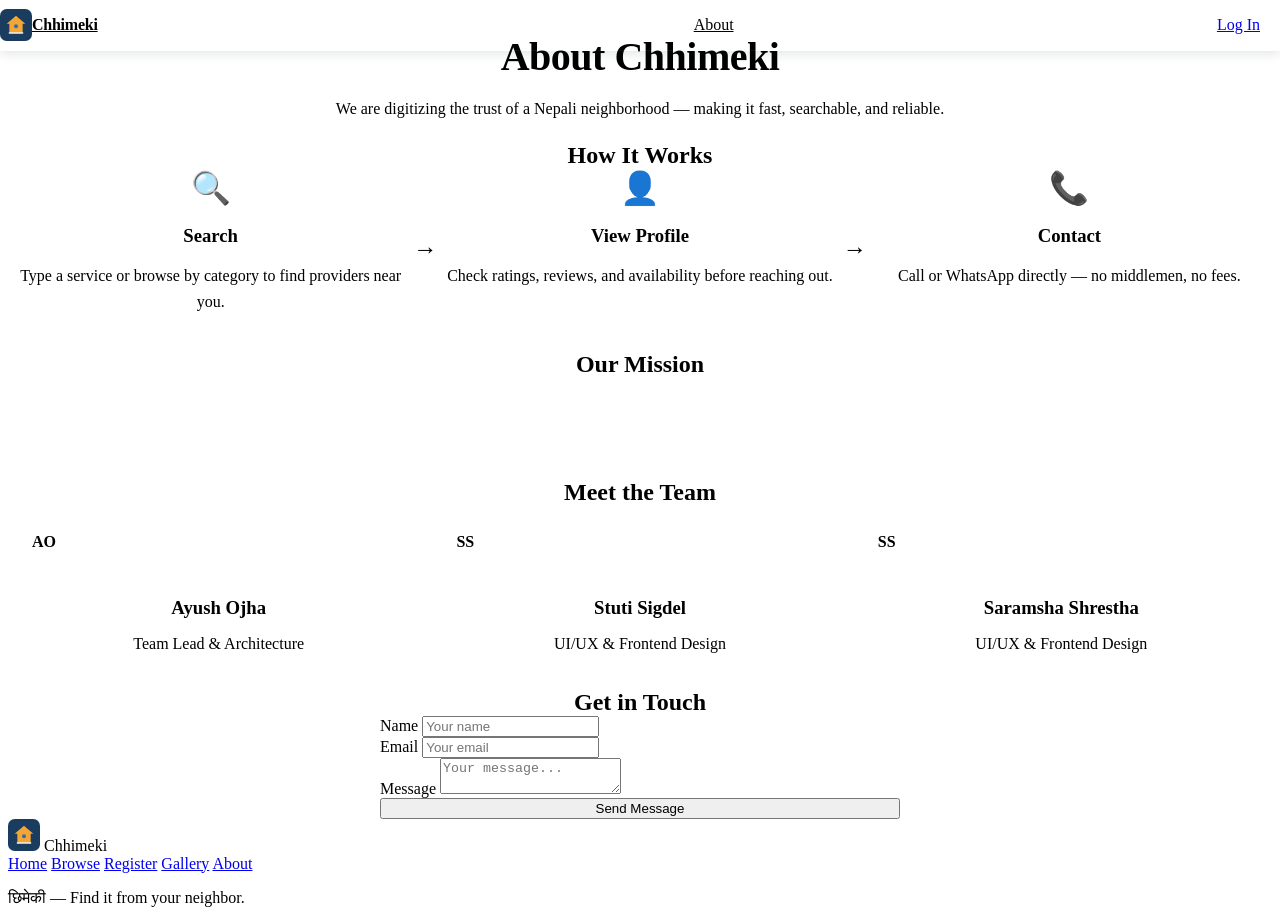
<file: about.html>
<!DOCTYPE html>
<html lang="en">
<head>
  <meta charset="UTF-8">
  <meta name="viewport" content="width=device-width, initial-scale=1.0">
  <title>About — Chhimeki</title>
  <link rel="stylesheet" href="css/style.css">
  <link rel="stylesheet" href="css/nav.css">
  <link rel="stylesheet" href="css/pages/about.css">
</head>
<body>

  <nav id="navbar">
    <a href="index.html" class="nav-logo">
      <img src="assets/logo.svg" alt="" width="32" height="32">
      <span>Chhimeki</span>
    </a>
    <ul class="nav-links">
      <li><a href="index.html">Home</a></li>
      <li><a href="browse.html">Browse</a></li>
      <li><a href="gallery.html">Gallery</a></li>
      <li><a href="about.html" class="active">About</a></li>
    </ul>
    <a href="register.html" class="btn-primary">List Your Service</a>
  </nav>

  <main id="about-page">

    <!-- HERO -->
    <section id="about-hero">
      <h1>About Chhimeki</h1>
      <p>We are digitizing the trust of a Nepali neighborhood — making it fast, searchable, and reliable.</p>
    </section>

    <!-- HOW IT WORKS -->
    <section id="about-hiw">
      <h2>How It Works</h2>
      <div class="hiw-steps">
        <div class="hiw-step">
          <span class="hiw-icon">🔍</span>
          <h3>Search</h3>
          <p>Type a service or browse by category to find providers near you.</p>
        </div>
        <div class="hiw-arrow">→</div>
        <div class="hiw-step">
          <span class="hiw-icon">👤</span>
          <h3>View Profile</h3>
          <p>Check ratings, reviews, and availability before reaching out.</p>
        </div>
        <div class="hiw-arrow">→</div>
        <div class="hiw-step">
          <span class="hiw-icon">📞</span>
          <h3>Contact</h3>
          <p>Call or WhatsApp directly — no middlemen, no fees.</p>
        </div>
      </div>
    </section>

    <!-- MISSION -->
    <section id="about-mission">
      <h2>Our Mission</h2>
      <p>Chhimeki — meaning neighbor in Nepali — exists to bridge the gap between the people who need local services and the skilled providers who offer them. In Nepal, finding a reliable plumber or tutor still happens through personal networks. We are changing that.</p>
    </section>

    <!-- TEAM -->
    <section id="about-team">
      <h2>Meet the Team</h2>
      <div class="team-grid">
        <div class="team-card">
          <div class="team-avatar">AO</div>
          <h3>Ayush Ojha</h3>
          <p>Team Lead & Architecture</p>
        </div>
        <div class="team-card">
          <div class="team-avatar">SS</div>
          <h3>Stuti Sigdel</h3>
          <p>UI/UX & Frontend Design</p>
        </div>
        <div class="team-card">
          <div class="team-avatar">SS</div>
          <h3>Saramsha Shrestha</h3>
          <p>UI/UX & Frontend Design</p>
        </div>
      </div>
    </section>

    <!-- CONTACT FORM -->
    <section id="about-contact">
      <h2>Get in Touch</h2>
      <form id="contactForm">
        <div class="form-group">
          <label for="contactName">Name</label>
          <input type="text" id="contactName" placeholder="Your name">
        </div>
        <div class="form-group">
          <label for="contactEmail">Email</label>
          <input type="email" id="contactEmail" placeholder="Your email">
        </div>
        <div class="form-group">
          <label for="contactMessage">Message</label>
          <textarea id="contactMessage" placeholder="Your message..."></textarea>
        </div>
        <button type="submit" class="btn-primary">Send Message</button>
      </form>
    </section>

  </main>

  <footer id="footer">
    <div class="footer-logo">
      <img src="assets/logo.svg" alt="" width="32" height="32">
      <span>Chhimeki</span>
    </div>
    <nav class="footer-nav">
      <a href="index.html">Home</a>
      <a href="browse.html">Browse</a>
      <a href="register.html">Register</a>
      <a href="gallery.html">Gallery</a>
      <a href="about.html">About</a>
    </nav>
    <p class="footer-tagline">छिमेकी — Find it from your neighbor.</p>
  </footer>

  <script src="js/main.js"></script>
</body>
</html>
</file>
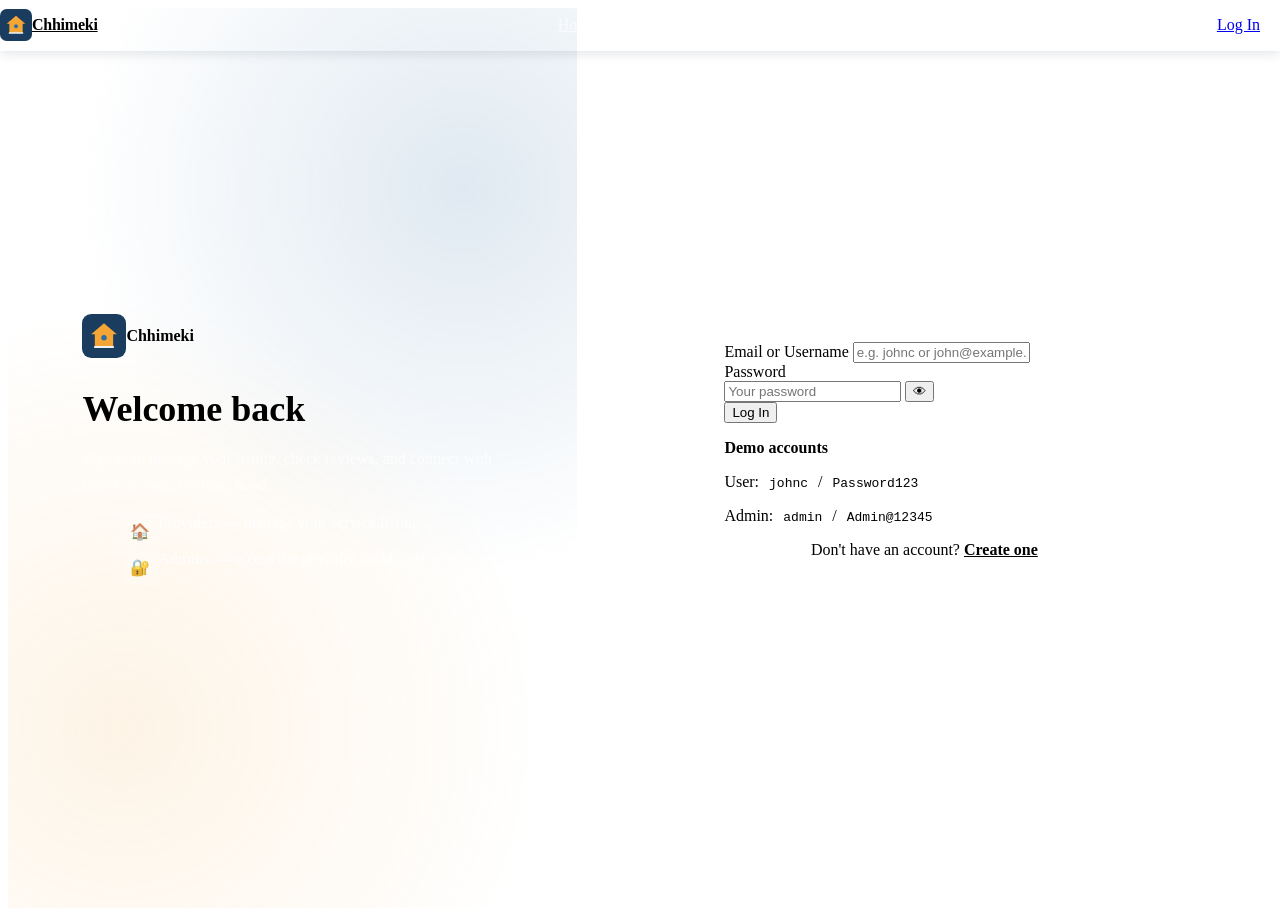
<file: admin.html>
<!DOCTYPE html>
<html lang="en">
<head>
  <meta charset="UTF-8">
  <meta name="viewport" content="width=device-width, initial-scale=1.0">
  <title>Admin — Chhimeki</title>
  <link rel="stylesheet" href="css/style.css">
  <link rel="stylesheet" href="css/nav.css">
  <link rel="stylesheet" href="css/pages/admin.css">
</head>
<body>

  <nav id="navbar">
    <a href="index.html" class="nav-logo">
      <img src="assets/logo.svg" alt="" width="32" height="32">
      <span>Chhimeki</span>
    </a>
    <ul class="nav-links">
      <li><a href="index.html">Home</a></li>
      <li><a href="browse.html">Browse</a></li>
      <li><a href="gallery.html">Gallery</a></li>
      <li><a href="admin.html" class="active">Admin</a></li>
    </ul>
    <button id="adminLogout" class="btn-danger" type="button">Log Out</button>
  </nav>

  <main id="admin-page" class="page-shell">
    <header class="page-header admin-header">
      <div>
        <p class="eyebrow">Administration</p>
        <h1>Manage Providers</h1>
        <p>Add, edit, and remove service providers. Upload profile and gallery photos.</p>
      </div>
      <button type="button" id="addProviderBtn" class="btn-primary">+ Add Provider</button>
    </header>

    <div id="adminStats" class="admin-stats"></div>

    <div class="admin-table-wrap">
      <table class="admin-table" aria-label="Service providers">
        <thead>
          <tr>
            <th>Provider</th>
            <th>Location</th>
            <th>Rating</th>
            <th>Status</th>
            <th>Gallery</th>
            <th>Actions</th>
          </tr>
        </thead>
        <tbody id="adminTableBody"></tbody>
      </table>
    </div>
  </main>

  <!-- Provider modal -->
  <div id="adminModal" class="admin-modal" hidden role="dialog" aria-modal="true" aria-labelledby="modalTitle">
    <div class="admin-modal-overlay"></div>
    <div class="admin-modal-dialog">
      <header class="admin-modal-header">
        <h2 id="modalTitle">Add Provider</h2>
        <button type="button" id="modalClose" class="terms-close" aria-label="Close">✕</button>
      </header>
      <form id="providerForm" data-photo="" data-photos="[]">
        <div class="admin-modal-body">
          <div class="form-row">
            <div class="form-group">
              <label for="provName">Full Name</label>
              <input type="text" id="provName" required placeholder="Provider name">
            </div>
            <div class="form-group">
              <label for="provCategory">Category</label>
              <select id="provCategory" required>
                <option value="">Select category</option>
                <option>Plumbing</option>
                <option>Electrical</option>
                <option>Cleaning</option>
                <option>Carpentry</option>
                <option>Tutoring</option>
                <option>Painting</option>
                <option>Tailoring</option>
                <option>Beautician</option>
                <option>Mechanic</option>
                <option>Gardening</option>
              </select>
            </div>
          </div>

          <div class="form-group">
            <label for="provLocation">Location</label>
            <input type="text" id="provLocation" required placeholder="e.g. Pokhara, Gandaki">
          </div>

          <div class="form-group">
            <label for="provDescription">Description</label>
            <textarea id="provDescription" required placeholder="Describe services..."></textarea>
          </div>

          <div class="form-row">
            <div class="form-group">
              <label for="provPhone">Phone</label>
              <input type="tel" id="provPhone" required placeholder="98XXXXXXXX">
            </div>
            <div class="form-group">
              <label for="provWhatsapp">WhatsApp</label>
              <input type="tel" id="provWhatsapp" placeholder="Same as phone">
            </div>
          </div>

          <div class="form-row">
            <div class="form-group">
              <label for="provRating">Rating</label>
              <input type="number" id="provRating" min="1" max="5" step="0.1" value="4.0">
            </div>
            <div class="form-group admin-checks">
              <label class="checkbox-field" for="provAvailable">
                <input type="checkbox" id="provAvailable" checked>
                <span>Available</span>
              </label>
              <label class="checkbox-field" for="provVerified">
                <input type="checkbox" id="provVerified">
                <span>Verified</span>
              </label>
              <label class="checkbox-field" for="provTrending">
                <input type="checkbox" id="provTrending">
                <span>Trending</span>
              </label>
            </div>
          </div>

          <div class="form-group">
            <label for="photoInput">Profile Photo</label>
            <input type="file" id="photoInput" accept="image/*">
            <span class="form-hint">JPG or PNG, max 500 KB</span>
            <div id="photoPreview" class="photo-preview"></div>
          </div>

          <div class="form-group">
            <label for="photosInput">Gallery Photos</label>
            <input type="file" id="photosInput" accept="image/*" multiple>
            <span class="form-hint">Add multiple work photos for the gallery</span>
            <div id="galleryPreview" class="gallery-preview-grid"></div>
          </div>
        </div>
        <footer class="admin-modal-footer">
          <button type="button" id="modalCancel" class="btn-ghost">Cancel</button>
          <button type="submit" id="modalSave" class="btn-primary">Save Provider</button>
        </footer>
      </form>
    </div>
  </div>

  <script src="js/session.js"></script>
  <script src="js/data.js"></script>
  <script src="js/render.js"></script>
  <script src="js/admin.js"></script>
  <script src="js/main.js"></script>
</body>
</html>
</file>
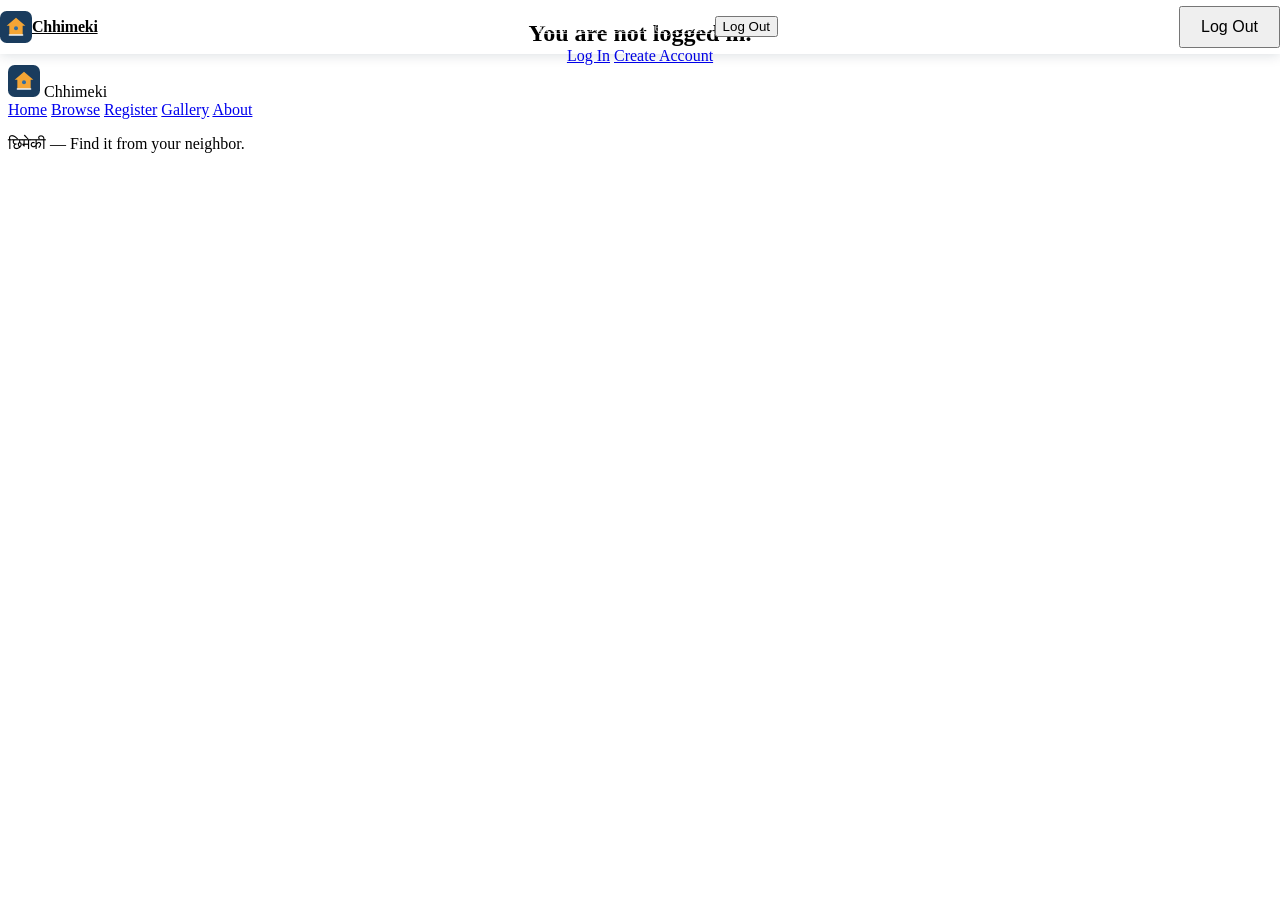
<file: dashboard.html>
<!DOCTYPE html>
<html lang="en">
<head>
  <meta charset="UTF-8">
  <meta name="viewport" content="width=device-width, initial-scale=1.0">
  <title>Dashboard — Chhimeki</title>
  <link rel="stylesheet" href="css/style.css">
  <link rel="stylesheet" href="css/nav.css">
  <link rel="stylesheet" href="css/pages/dashboard.css">
</head>
<body>

  <nav id="navbar">
    <a href="index.html" class="nav-logo">
      <img src="assets/logo.svg" alt="" width="32" height="32">
      <span>Chhimeki</span>
    </a>
    <ul class="nav-links">
      <li><a href="index.html">Home</a></li>
      <li><a href="browse.html">Browse</a></li>
      <li><a href="gallery.html">Gallery</a></li>
      <li><a href="about.html">About</a></li>
    </ul>
    <button id="logoutBtn" class="btn-danger">Log Out</button>
  </nav>

  <main id="dashboard-page">

    <!-- WELCOME HEADER -->
    <div id="dashboardHeader">
      <h1>Welcome back, <span id="welcomeName"></span></h1>
      <p>Manage your listing, update availability, and view your reviews.</p>
    </div>

    <div id="dashboard-layout">

      <!-- LEFT: PROFILE CARD -->
      <div id="dashboard-left">

        <div id="profileCard">
          <div id="dashAvatar"></div>
          <h2 id="dashName"></h2>
          <div id="dashBadges">
            <span id="dashCategory"></span>
            <span id="dashVerified" style="display:none;">✓ Verified</span>
          </div>
          <p id="dashLocation"></p>
          <div id="dashRating"></div>
        </div>

        <div id="availabilitySection">
          <label class="toggle-label">
            <span>Availability Status</span>
            <input type="checkbox" id="availToggle">
            <span id="availLabel"></span>
          </label>
        </div>

        <div id="dashActions">
          <button id="editBtn" class="btn-secondary">Edit Profile</button>
          <a id="previewBtn" href="#" class="btn-ghost">Preview Listing</a>
        </div>

      </div>

      <!-- RIGHT: EDIT FORM + REVIEWS -->
      <div id="dashboard-right">

        <section id="editSection" style="display:none;">
          <h2>Edit Your Info</h2>
          <div class="form-group">
            <label for="editDescription">Description</label>
            <textarea id="editDescription"></textarea>
          </div>
          <div class="form-row">
            <div class="form-group">
              <label for="editLocation">Location</label>
              <input type="text" id="editLocation">
            </div>
            <div class="form-group">
              <label for="editPhone">Phone</label>
              <input type="tel" id="editPhone">
            </div>
          </div>
          <div class="form-row">
            <button id="saveBtn" class="btn-primary">Save Changes</button>
            <button id="cancelEdit" class="btn-ghost">Cancel</button>
          </div>
        </section>

        <section id="providerOverviewSection" class="dashboard-section">
          <div class="section-header-inline">
            <h2>Service snapshot</h2>
            <span id="dashboardStatusBadge" class="badge badge-verified">Ready to receive clients</span>
          </div>
          <div id="dashboardStats" class="stats-grid"></div>
          <div id="providerHighlights" class="highlight-list"></div>
        </section>

        <section id="reviewsSection">
          <h2>Your Reviews</h2>
          <div id="dashReviewsList">
            <!-- Rendered by JS -->
          </div>
          <p id="noReviewsMsg" style="display:none;">No reviews yet.</p>
        </section>

      </div>

    </div>

    <!-- NOT LOGGED IN STATE -->
    <div id="notLoggedIn" style="display:none;">
      <h2>You are not logged in.</h2>
      <a href="login.html" class="btn-primary">Log In</a>
      <a href="register.html" class="btn-ghost mt-4">Create Account</a>
    </div>

  </main>

  <footer id="footer">
    <div class="footer-logo">
      <img src="assets/logo.svg" alt="" width="32" height="32">
      <span>Chhimeki</span>
    </div>
    <nav class="footer-nav">
      <a href="index.html">Home</a>
      <a href="browse.html">Browse</a>
      <a href="register.html">Register</a>
      <a href="gallery.html">Gallery</a>
      <a href="about.html">About</a>
    </nav>
    <p class="footer-tagline">छिमेकी — Find it from your neighbor.</p>
  </footer>

  <script src="js/data.js"></script>
  <script src="js/render.js"></script>
  <script src="js/session.js"></script>
  <script src="js/reviews.js"></script>
  <script src="js/main.js"></script>
</body>
</html>
</file>
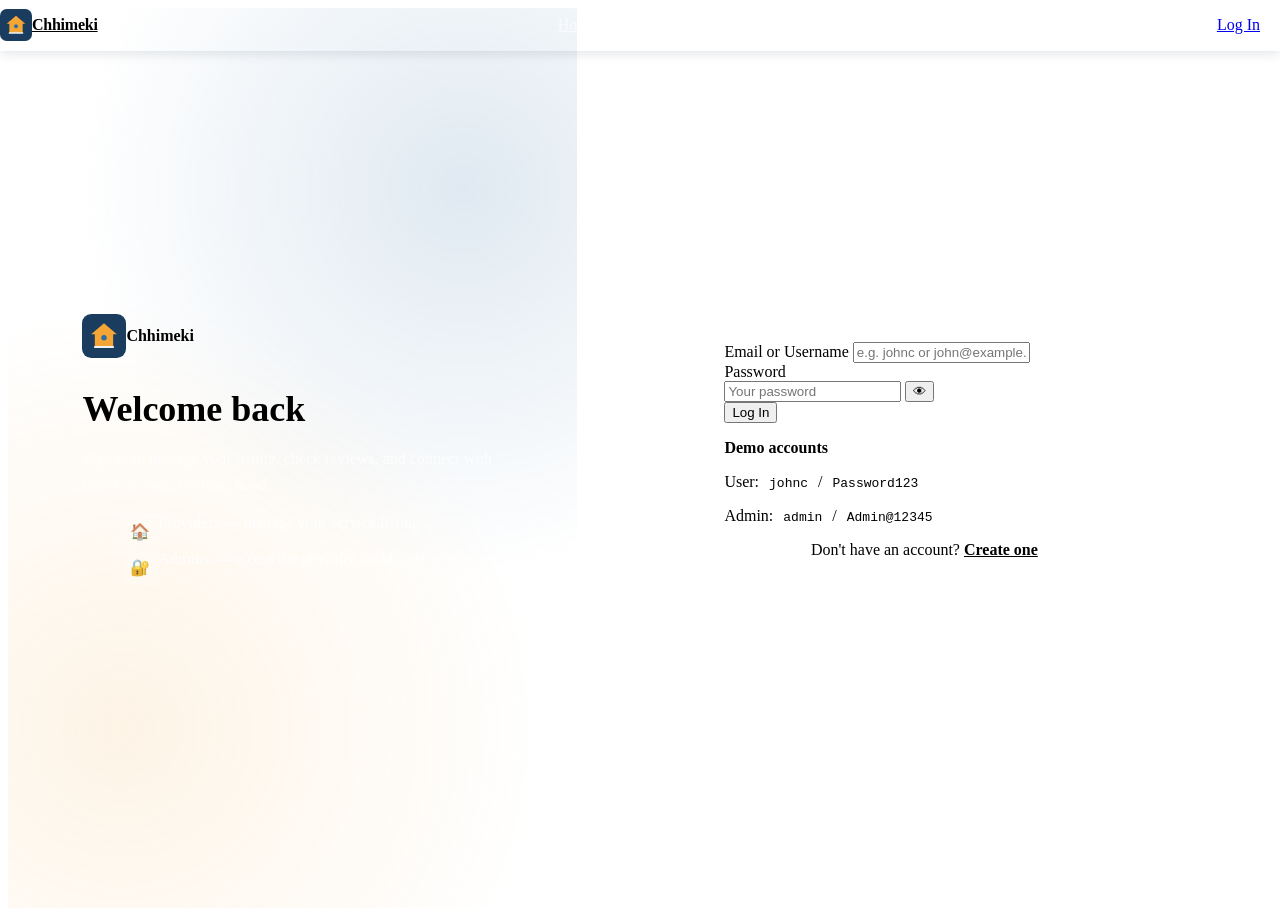
<file: login.html>
<!DOCTYPE html>
<html lang="en">
<head>
  <meta charset="UTF-8">
  <meta name="viewport" content="width=device-width, initial-scale=1.0">
  <meta name="description" content="Log in to your Chhimeki account.">
  <title>Log In — Chhimeki</title>
  <link rel="stylesheet" href="css/style.css">
  <link rel="stylesheet" href="css/nav.css">
  <link rel="stylesheet" href="css/pages/login.css">
</head>
<body>

  <nav id="navbar" aria-label="Main navigation">
    <a href="index.html" class="nav-logo">
      <img src="assets/logo.svg" alt="" width="32" height="32">
      <span>Chhimeki</span>
    </a>
    <ul class="nav-links">
      <li><a href="index.html">Home</a></li>
      <li><a href="browse.html">Browse</a></li>
      <li><a href="gallery.html">Gallery</a></li>
      <li><a href="about.html">About</a></li>
    </ul>
    <a href="register.html" class="btn-primary">List Your Service</a>
  </nav>

  <main id="login-page">
    <aside id="login-brand" aria-hidden="true">
      <div class="brand-inner">
        <div class="brand-logo">
          <img src="assets/logo.svg" alt="" width="44" height="44">
          <span>Chhimeki</span>
        </div>
        <h2>Welcome back</h2>
        <p>Sign in to manage your listing, check reviews, and connect with clients in your neighborhood.</p>
        <ul class="brand-features">
          <li class="brand-feature">
            <span class="brand-feature-icon" aria-hidden="true">🏠</span>
            <span>Providers — manage your service listing</span>
          </li>
          <li class="brand-feature">
            <span class="brand-feature-icon" aria-hidden="true">🔐</span>
            <span>Admins — access the provider dashboard</span>
          </li>
        </ul>
      </div>
    </aside>

    <div id="login-form-panel">
      <div id="login-card">
        <header id="login-header">
          <img src="assets/logo.svg" alt="" width="40" height="40">
          <h1>Log in</h1>
          <p>Enter your credentials to continue</p>
        </header>

        <form id="loginForm" novalidate>
          <div class="form-group">
            <label for="loginIdentifier">Email or Username</label>
            <input
              type="text"
              id="loginIdentifier"
              name="identifier"
              autocomplete="username"
              placeholder="e.g. johnc or john@example.com"
              required
            >
          </div>

          <div class="form-group">
            <label for="loginPassword">Password</label>
            <div class="input-wrap">
              <input
                type="password"
                id="loginPassword"
                name="password"
                autocomplete="current-password"
                placeholder="Your password"
                required
              >
              <button
                type="button"
                class="input-toggle"
                data-toggle-password="loginPassword"
                aria-label="Show password"
                aria-pressed="false"
              >👁</button>
            </div>
            <span class="error-msg" id="loginErr" role="alert"></span>
          </div>

          <button type="submit" id="loginBtn" class="btn-primary full">Log In</button>
        </form>

        <div class="login-demo">
          <p class="form-hint"><strong>Demo accounts</strong></p>
          <p class="form-hint">User: <code>johnc</code> / <code>Password123</code></p>
          <p class="form-hint">Admin: <code>admin</code> / <code>Admin@12345</code></p>
        </div>

        <p id="registerLink">
          Don't have an account?
          <a href="register.html">Create one</a>
        </p>
      </div>
    </div>
  </main>

  <script src="js/session.js"></script>
  <script src="js/login.js"></script>
  <script src="js/main.js"></script>
</body>
</html>
</file>
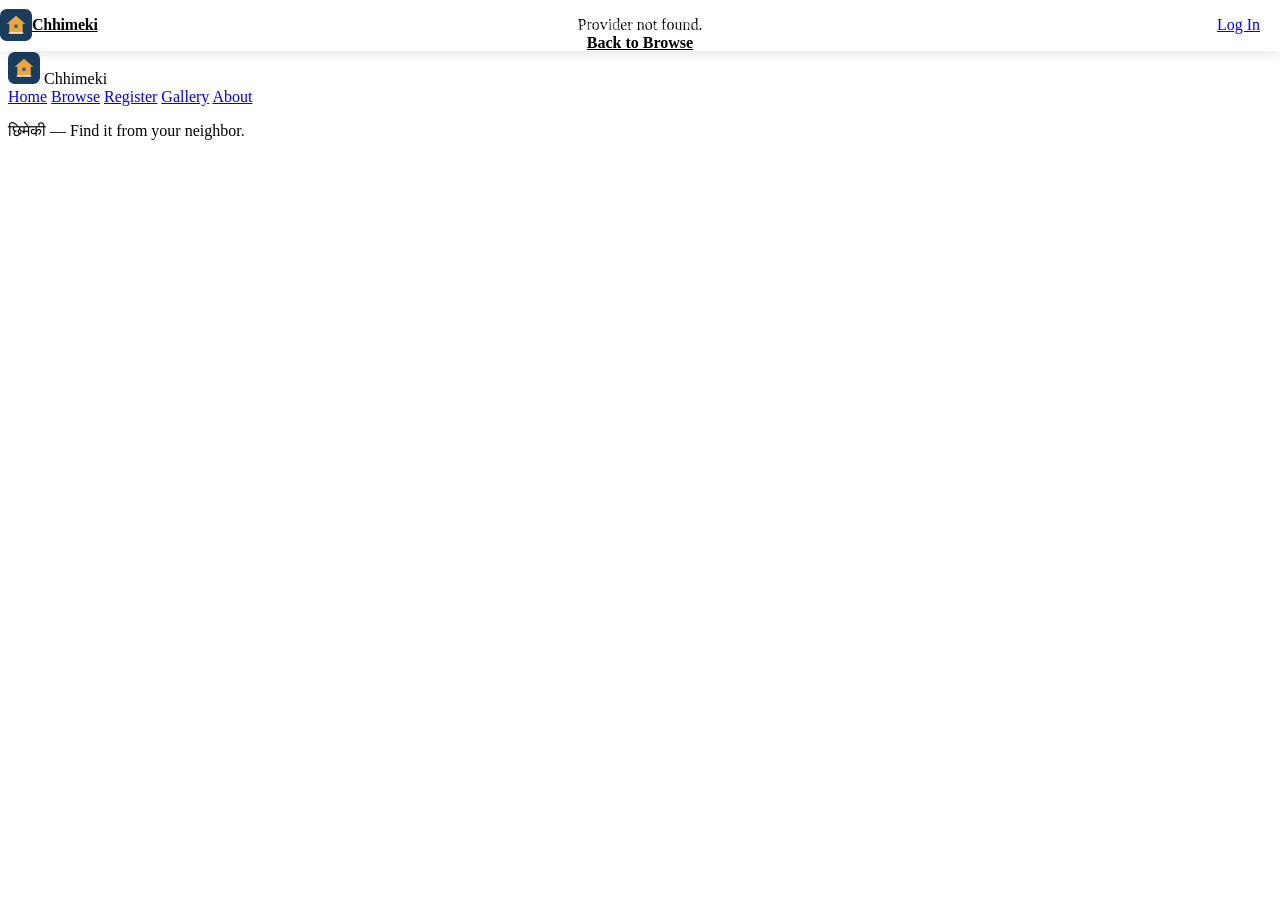
<file: profile.html>
<!DOCTYPE html>
<html lang="en">
<head>
  <meta charset="UTF-8">
  <meta name="viewport" content="width=device-width, initial-scale=1.0">
  <title>Provider Profile — Chhimeki</title>
  <link rel="stylesheet" href="css/style.css">
  <link rel="stylesheet" href="css/nav.css">
  <link rel="stylesheet" href="css/pages/profile.css">
</head>
<body>

  <nav id="navbar">
    <a href="index.html" class="nav-logo">
      <img src="assets/logo.svg" alt="" width="32" height="32">
      <span>Chhimeki</span>
    </a>
    <ul class="nav-links">
      <li><a href="index.html">Home</a></li>
      <li><a href="browse.html">Browse</a></li>
      <li><a href="gallery.html">Gallery</a></li>
      <li><a href="about.html">About</a></li>
    </ul>
    <a href="register.html" class="btn-primary">List Your Service</a>
  </nav>

  <main id="profile-page">

    <!-- PROVIDER DETAIL — rendered by JS -->
    <div id="profileDetail">

      <div id="profileHeader">
        <div id="profileAvatar"></div>
        <div id="profileInfo">
          <h1 id="profileName"></h1>
          <div id="profileBadges">
            <span id="categoryBadge"></span>
            <span id="verifiedBadge" style="display:none;">✓ Verified</span>
            <span id="trendingBadge" style="display:none;">🔥 Popular</span>
            <span id="availBadge"></span>
          </div>
          <p id="profileLocation"></p>
          <div id="profileRating">
            <div id="starsDisplay"></div>
            <span id="ratingNum"></span>
          </div>
        </div>
      </div>

      <div id="profileBody">

        <div id="profileLeft">
          <section id="aboutSection">
            <h2>About</h2>
            <p id="profileDesc"></p>
          </section>

          <section id="photosSection" style="display:none;">
            <h2>Work Gallery</h2>
            <div id="profilePhotos" class="profile-photos-grid"></div>
          </section>

          <section id="contactSection">
            <h2>Contact</h2>
            <a id="callBtn" href="#" class="btn-call">📞 Call Now</a>
            <a id="waBtn" href="#" class="btn-wa" target="_blank">💬 WhatsApp</a>
            <p id="phoneDisplay"></p>
          </section>
        </div>

        <div id="profileRight">
          <section id="reviewsSection">
            <h2>Customer Reviews</h2>
            <div id="reviewsList">
              <!-- Rendered by JS -->
            </div>

            <div id="reviewForm">
              <h3>Leave a Review</h3>
              <div id="starPicker">
                <span data-val="1">★</span>
                <span data-val="2">★</span>
                <span data-val="3">★</span>
                <span data-val="4">★</span>
                <span data-val="5">★</span>
              </div>
              <input type="text" id="reviewName" placeholder="Your name">
              <textarea id="reviewText" placeholder="Write your review..."></textarea>
              <button id="submitReview" class="btn-primary">Submit Review</button>
            </div>
          </section>
        </div>

      </div>
    </div>

    <div id="notFound" style="display:none;">
      <p>Provider not found.</p>
      <a href="browse.html">Back to Browse</a>
    </div>

  </main>

  <footer id="footer">
    <div class="footer-logo">
      <img src="assets/logo.svg" alt="" width="32" height="32">
      <span>Chhimeki</span>
    </div>
    <nav class="footer-nav">
      <a href="index.html">Home</a>
      <a href="browse.html">Browse</a>
      <a href="register.html">Register</a>
      <a href="gallery.html">Gallery</a>
      <a href="about.html">About</a>
    </nav>
    <p class="footer-tagline">छिमेकी — Find it from your neighbor.</p>
  </footer>

  <script src="js/session.js"></script>
  <script src="js/data.js"></script>
  <script src="js/render.js"></script>
  <script src="js/reviews.js"></script>
  <script src="js/main.js"></script>
</body>
</html>
</file>
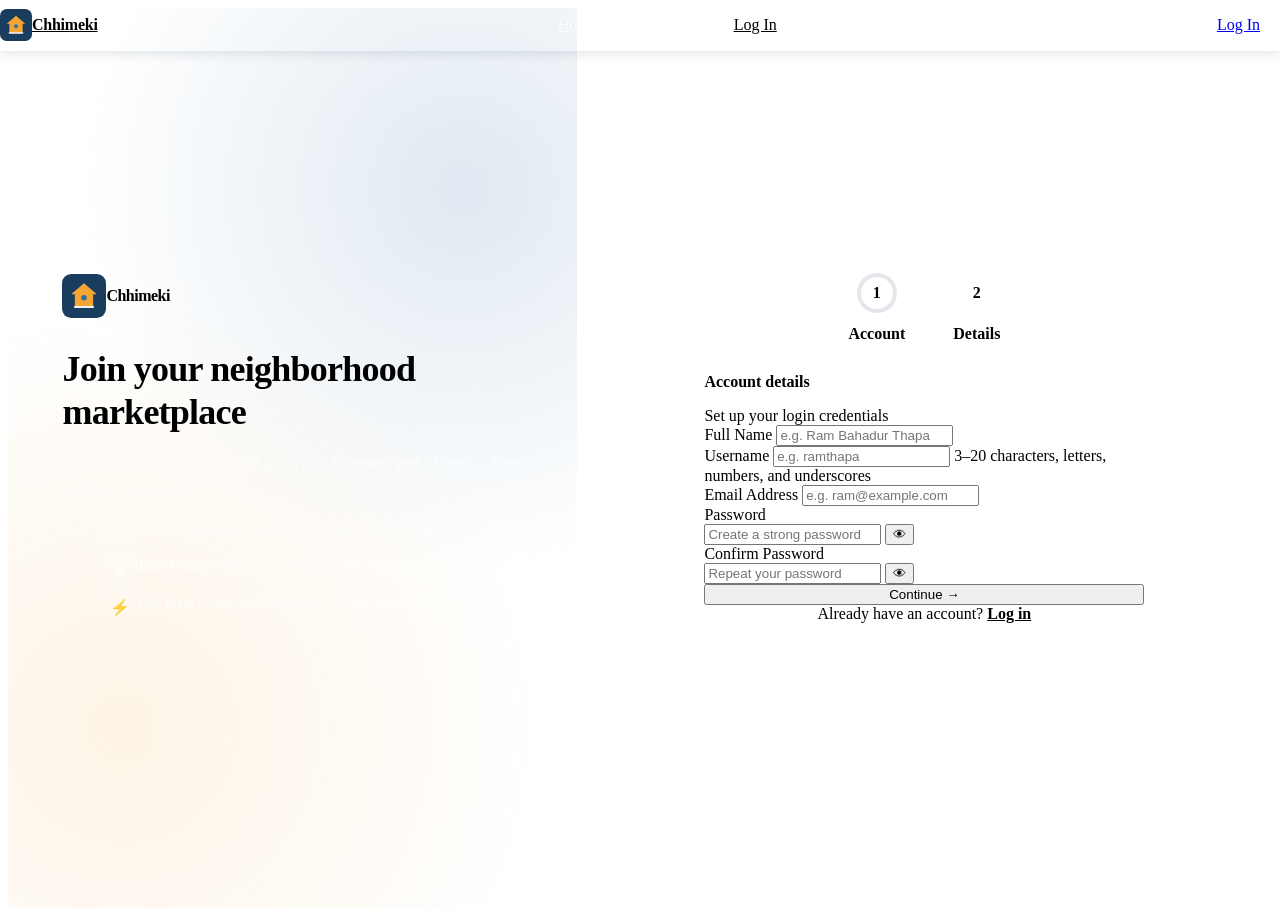
<file: register.html>
<!DOCTYPE html>
<html lang="en">
<head>
  <meta charset="UTF-8">
  <meta name="viewport" content="width=device-width, initial-scale=1.0">
  <meta name="description" content="Create your Chhimeki account and list your local service.">
  <title>Register — Chhimeki</title>
  <link rel="preconnect" href="https://fonts.googleapis.com">
  <link rel="preconnect" href="https://fonts.gstatic.com" crossorigin>
  <link href="https://fonts.googleapis.com/css2?family=Inter:wght@400;500;600;700;800&display=swap" rel="stylesheet">
  <link rel="stylesheet" href="css/style.css">
  <link rel="stylesheet" href="css/nav.css">
  <link rel="stylesheet" href="css/pages/register.css">
</head>
<body>

  <nav id="navbar" aria-label="Main navigation">
    <a href="index.html" class="nav-logo">
      <img src="assets/logo.svg" alt="" width="32" height="32">
      <span>Chhimeki</span>
    </a>
    <ul class="nav-links">
      <li><a href="index.html">Home</a></li>
      <li><a href="browse.html">Browse</a></li>
      <li><a href="gallery.html">Gallery</a></li>
      <li><a href="about.html">About</a></li>
    </ul>
    <a href="register.html" class="btn-primary active" aria-current="page">List Your Service</a>
  </nav>

  <main id="register-page">

    <!-- Brand panel — visible on desktop -->
    <aside id="register-brand" aria-hidden="true">
      <div class="brand-inner">
        <div class="brand-logo">
          <img src="assets/logo.svg" alt="" width="32" height="32">
          <span>Chhimeki</span>
        </div>
        <h2>Join your neighborhood marketplace</h2>
        <p>List your skills, get discovered locally, and connect with clients — free, with no commission.</p>
        <ul class="brand-features">
          <li class="brand-feature">
            <span class="brand-feature-icon" aria-hidden="true">✓</span>
            <span>Free to register — reach customers in your area</span>
          </li>
          <li class="brand-feature">
            <span class="brand-feature-icon" aria-hidden="true">★</span>
            <span>Build trust with reviews and verified profiles</span>
          </li>
          <li class="brand-feature">
            <span class="brand-feature-icon" aria-hidden="true">⚡</span>
            <span>Get direct calls and messages — no middlemen</span>
          </li>
        </ul>
      </div>
    </aside>

    <!-- Form panel -->
    <div id="register-form-panel">
      <div id="register-skeleton" aria-hidden="true" aria-busy="true">
        <div class="skeleton skeleton-title"></div>
        <div class="skeleton skeleton-sub"></div>
        <div class="skeleton skeleton-input"></div>
        <div class="skeleton skeleton-input"></div>
        <div class="skeleton skeleton-input"></div>
        <div class="skeleton skeleton-btn"></div>
      </div>

      <div id="register-card" hidden>

        <header id="register-header">
          <img src="assets/logo.svg" alt="" width="32" height="32">
          <h1>Create your account</h1>
          <p>Join Chhimeki and start listing your service</p>
        </header>

        <!-- Step indicator -->
        <div id="stepIndicator" role="navigation" aria-label="Registration progress">
          <div class="step-dot active" data-step="1">
            <span tabindex="0" aria-label="Step 1: Account">1</span>
            <p>Account</p>
          </div>
          <div class="step-line" aria-hidden="true"></div>
          <div class="step-dot" data-step="2">
            <span tabindex="0" aria-label="Step 2: Details">2</span>
            <p>Details</p>
          </div>
        </div>

        <div id="registerFormWrapper">
          <form id="registerForm" novalidate>

            <!-- STEP 1: Account credentials -->
            <div id="step1" class="form-step active" data-step="1" role="group" aria-labelledby="step1Title">
              <h2 id="step1Title" class="form-step-title">Account details</h2>
              <p class="form-step-desc">Set up your login credentials</p>

              <div class="form-group">
                <label for="fullName">Full Name</label>
                <input
                  type="text"
                  id="fullName"
                  name="fullName"
                  autocomplete="name"
                  placeholder="e.g. Ram Bahadur Thapa"
                  required
                  aria-required="true"
                >
                <span class="error-msg" id="fullNameErr" role="alert"></span>
              </div>

              <div class="form-group">
                <label for="username">Username</label>
                <input
                  type="text"
                  id="username"
                  name="username"
                  autocomplete="username"
                  placeholder="e.g. ramthapa"
                  required
                  aria-required="true"
                  spellcheck="false"
                >
                <span class="form-hint">3–20 characters, letters, numbers, and underscores</span>
                <span class="error-msg" id="usernameErr" role="alert"></span>
              </div>

              <div class="form-group">
                <label for="email">Email Address</label>
                <input
                  type="email"
                  id="email"
                  name="email"
                  autocomplete="email"
                  placeholder="e.g. ram@example.com"
                  required
                  aria-required="true"
                  inputmode="email"
                >
                <span class="error-msg" id="emailErr" role="alert"></span>
              </div>

              <div class="form-group">
                <label for="password">Password</label>
                <div class="input-wrap">
                  <input
                    type="password"
                    id="password"
                    name="password"
                    autocomplete="new-password"
                    placeholder="Create a strong password"
                    required
                    aria-required="true"
                    aria-describedby="strengthMeter strengthLabel"
                  >
                  <button
                    type="button"
                    class="input-toggle"
                    data-toggle-password="password"
                    aria-label="Show password"
                    aria-pressed="false"
                  >👁</button>
                </div>
                <div
                  id="strengthMeter"
                  class="password-strength"
                  role="meter"
                  aria-label="Password strength"
                  aria-valuemin="0"
                  aria-valuemax="100"
                  aria-valuenow="0"
                >
                  <div class="strength-track">
                    <div id="strengthFill" class="strength-fill"></div>
                  </div>
                  <span id="strengthLabel" class="strength-label"></span>
                </div>
                <span class="error-msg" id="passwordErr" role="alert"></span>
              </div>

              <div class="form-group">
                <label for="confirmPassword">Confirm Password</label>
                <div class="input-wrap">
                  <input
                    type="password"
                    id="confirmPassword"
                    name="confirmPassword"
                    autocomplete="new-password"
                    placeholder="Repeat your password"
                    required
                    aria-required="true"
                  >
                  <button
                    type="button"
                    class="input-toggle"
                    data-toggle-password="confirmPassword"
                    aria-label="Show password"
                    aria-pressed="false"
                  >👁</button>
                </div>
                <span class="error-msg" id="confirmPasswordErr" role="alert"></span>
              </div>

              <div class="form-actions">
                <button type="button" id="step1Next" class="btn-primary">
                  Continue
                  <span aria-hidden="true">→</span>
                </button>
              </div>
            </div>

            <!-- STEP 2: Contact & terms -->
            <div id="step2" class="form-step" data-step="2" role="group" aria-labelledby="step2Title" aria-hidden="true">
              <h2 id="step2Title" class="form-step-title">Contact &amp; agreement</h2>
              <p class="form-step-desc">How can clients reach you?</p>

              <div class="form-group">
                <label for="phone">Phone Number</label>
                <input
                  type="tel"
                  id="phone"
                  name="phone"
                  autocomplete="tel"
                  placeholder="e.g. +977 9812345678"
                  required
                  aria-required="true"
                  inputmode="tel"
                >
                <span class="form-hint">Include country code for international numbers</span>
                <span class="error-msg" id="phoneErr" role="alert"></span>
              </div>

              <div class="form-group">
                <label for="country">Country</label>
                <select id="country" name="country" required aria-required="true">
                  <option value="">Select your country</option>
                  <option value="Nepal">Nepal</option>
                  <option value="India">India</option>
                  <option value="USA">USA</option>
                  <option value="United Kingdom">United Kingdom</option>
                  <option value="Australia">Australia</option>
                  <option value="Canada">Canada</option>
                  <option value="Germany">Germany</option>
                  <option value="France">France</option>
                  <option value="Japan">Japan</option>
                  <option value="UAE">UAE</option>
                  <option value="Spain">Spain</option>
                  <option value="Ireland">Ireland</option>
                  <option value="Other">Other</option>
                </select>
                <span class="error-msg" id="countryErr" role="alert"></span>
              </div>

              <div class="form-group">
                <label class="checkbox-field" for="isProvider">
                  <input type="checkbox" id="isProvider" name="isProvider">
                  <span>I am registering as a service provider</span>
                </label>
              </div>

              <div id="providerProfileSection" class="provider-section" hidden>
                <div class="form-group">
                  <label>What services do you provide?</label>
                  <div id="providerServices" class="service-grid">
                    <label class="service-chip"><input type="checkbox" value="Plumbing"> Plumbing</label>
                    <label class="service-chip"><input type="checkbox" value="Electrical"> Electrical</label>
                    <label class="service-chip"><input type="checkbox" value="Cleaning"> Cleaning</label>
                    <label class="service-chip"><input type="checkbox" value="Carpentry"> Carpentry</label>
                    <label class="service-chip"><input type="checkbox" value="Tutoring"> Tutoring</label>
                    <label class="service-chip"><input type="checkbox" value="Painting"> Painting</label>
                    <label class="service-chip"><input type="checkbox" value="Tailoring"> Tailoring</label>
                    <label class="service-chip"><input type="checkbox" value="Beautician"> Beautician</label>
                    <label class="service-chip"><input type="checkbox" value="Mechanic"> Mechanic</label>
                    <label class="service-chip"><input type="checkbox" value="Gardening"> Gardening</label>
                  </div>
                  <span class="error-msg" id="providerServicesErr" role="alert"></span>
                </div>

                <div class="form-group">
                  <label for="certificateFile">Upload certificate image</label>
                  <input type="file" id="certificateFile" name="certificateFile" accept="image/*">
                  <p class="form-hint">Add a licence, trade card, or certificate to help customers trust your listing.</p>
                  <div id="certificatePreview" class="certificate-preview empty" data-src=""></div>
                  <span class="error-msg" id="certificateErr" role="alert"></span>
                </div>
              </div>

              <div class="form-group">
                <label class="checkbox-field" for="terms">
                  <input type="checkbox" id="terms" name="terms" required aria-required="true">
                  <span>
                    I agree to the
                    <a href="#" id="termsLink">Terms &amp; Conditions</a>
                    and Privacy Policy
                  </span>
                </label>
                <span class="error-msg" id="termsErr" role="alert"></span>
              </div>

              <div class="form-actions-row">
                <button type="button" id="step2Back" class="btn-ghost">
                  <span aria-hidden="true">←</span> Back
                </button>
                <button type="submit" id="submitBtn" class="btn-primary">
                  Create Account
                </button>
              </div>
            </div>

          </form>
        </div>

        <!-- Success state -->
        <div id="successState" hidden role="status">
          <div id="successIcon" aria-hidden="true">✓</div>
          <h2>Welcome, <span id="successUserName">there</span>!</h2>
          <p>Your account has been created. You're ready to list your service on Chhimeki.</p>
          <a href="dashboard.html" class="btn-primary">Go to Dashboard</a>
        </div>

        <p id="loginLink">
          Already have an account?
          <a href="login.html">Log in</a>
        </p>

      </div>
    </div>
  </main>

  <!-- Terms modal -->
  <div id="termsModal" hidden role="dialog" aria-modal="true" aria-labelledby="termsTitle">
    <div class="terms-overlay"></div>
    <div class="terms-dialog">
      <header>
        <h2 id="termsTitle">Terms &amp; Conditions</h2>
        <button type="button" id="termsClose" class="terms-close" aria-label="Close">✕</button>
      </header>
      <div class="terms-body">
        <h3>1. Acceptance</h3>
        <p>By creating an account on Chhimeki, you agree to these terms and our commitment to connecting local service providers with their communities.</p>
        <h3>2. Account Responsibility</h3>
        <p>You are responsible for maintaining the confidentiality of your login credentials and for all activity under your account.</p>
        <h3>3. Service Listings</h3>
        <p>Information you provide must be accurate and truthful. Misleading listings may be removed at our discretion.</p>
        <h3>4. Privacy</h3>
        <p>We collect only the information needed to operate the platform. Your contact details are shared only when you choose to list a service.</p>
        <h3>5. Free Platform</h3>
        <p>Chhimeki is free to use. We do not charge commission on transactions between providers and clients.</p>
      </div>
      <footer>
        <button type="button" id="termsAccept" class="btn-primary full">I Accept</button>
      </footer>
    </div>
  </div>

  <script src="js/session.js"></script>
  <script src="js/register.js"></script>
  <script src="js/main.js"></script>
</body>
</html>
</file>
<file: css/style.css>
/* style.css — Chhimeki Global Styles */
</file>
<file: css/nav.css>
/* 
   CHHIMEKI — NAVIGATION
   css/nav.css
 */

#navbar {
  background: var(--navy-dark);
  height: var(--navbar-h);
  position: fixed;
  top: 0;
  left: 0;
  width: 100%;
  z-index: 1000;
  display: flex;
  align-items: center;
  justify-content: space-between;
  padding: 0 var(--sp-6);
  border-bottom: 1px solid rgba(255, 255, 255, 0.06);
  box-shadow: 0 1px 12px rgba(13, 34, 55, 0.15);
}

#navbar::after {
  content: '';
  position: absolute;
  bottom: 0;
  left: 0;
  width: 100%;
  height: 2px;
  background: linear-gradient(90deg, var(--amber), var(--mid-blue), var(--amber));
  opacity: 0.6;
}

.nav-logo {
  display: flex;
  align-items: center;
  gap: var(--sp-2);
  font-size: var(--fs-h3);
  font-weight: 800;
  color: var(--white);
  letter-spacing: -0.25px;
  z-index: 1;
}

.nav-logo img {
  height: 32px;
  width: 32px;
  flex-shrink: 0;
  display: block;
}

.nav-links {
  display: flex;
  align-items: center;
  gap: var(--sp-6);
  list-style: none;
}

.nav-links a {
  position: relative;
  font-weight: 500;
  color: rgba(255, 255, 255, 0.65);
  font-size: var(--fs-body);
  padding: var(--sp-2) 0;
  transition: color var(--t-fast);
}

.nav-links a:hover,
.nav-links a.active {
  color: var(--white);
}

.nav-links a.active::after {
  content: '';
  position: absolute;
  bottom: 0;
  left: 0;
  width: 100%;
  height: 2px;
  background: var(--amber);
  border-radius: var(--r-pill);
}

#navbar > .btn-primary {
  padding: 10px 20px;
  font-size: var(--fs-small);
  z-index: 1;
}

#navbar > .btn-danger {
  padding: 10px 20px;
  font-size: var(--fs-small);
  z-index: 1;
}

/* ── MOBILE NAVIGATION ──────────────────────────────────────────────────── */
.nav-toggle {
  display: none;
  flex-direction: column;
  justify-content: center;
  gap: 5px;
  width: 40px;
  height: 40px;
  padding: var(--sp-2);
  border-radius: var(--r-sm);
  transition: background var(--t-fast);
  z-index: 1001;
}

.nav-toggle span {
  display: block;
  width: 22px;
  height: 2px;
  background: var(--white);
  border-radius: var(--r-pill);
  transition: transform var(--t-base), opacity var(--t-fast);
}

.nav-toggle:hover {
  background: rgba(255, 255, 255, 0.08);
}

.nav-open .nav-toggle span:nth-child(1) {
  transform: translateY(7px) rotate(45deg);
}

.nav-open .nav-toggle span:nth-child(2) {
  opacity: 0;
}

.nav-open .nav-toggle span:nth-child(3) {
  transform: translateY(-7px) rotate(-45deg);
}

@media (max-width: 900px) {
  #navbar {
    padding: 0 var(--sp-4);
  }

  .nav-toggle {
    display: flex;
    order: 3;
    margin-left: auto;
  }

  .nav-links {
    position: fixed;
    top: var(--navbar-h);
    left: 0;
    right: 0;
    bottom: 0;
    flex-direction: column;
    align-items: stretch;
    gap: 0;
    background: var(--navy-dark);
    padding: var(--sp-6) var(--sp-4);
    transform: translateX(100%);
    transition: transform var(--t-base);
    overflow-y: auto;
  }

  .nav-open .nav-links {
    transform: translateX(0);
  }

  .nav-links li {
    border-bottom: 1px solid rgba(255, 255, 255, 0.06);
  }

  .nav-links a {
    display: block;
    padding: var(--sp-4) var(--sp-2);
    font-size: var(--fs-h3);
  }

  .nav-links a.active::after {
    display: none;
  }

  #navbar > .btn-primary,
  #navbar > .btn-danger {
    display: none;
  }

  .nav-cta-mobile {
    margin-top: var(--sp-4);
    border-bottom: none !important;
  }

  .nav-cta-mobile .btn-primary,
  .nav-cta-mobile .btn-danger {
    display: flex;
    width: 100%;
    justify-content: center;
  }
}
</file>
<file: css/pages/about.css>
/* 
   CHHIMEKI — ABOUT PAGE
  
 */

#about-page {
  max-width: var(--container);
  margin: 0 auto;
  padding: 0 var(--sp-6) var(--sp-16);
}

/* ── HERO ───────────────────────────────────────────────────────────────── */
#about-hero {
  text-align: center;
  padding: var(--sp-12) 0 var(--sp-16);
  max-width: 640px;
  margin: 0 auto;
  animation: fade-up 0.5s var(--ease) both;
}

#about-hero h1 {
  font-size: clamp(1.75rem, 4vw, 2.5rem);
  font-weight: 800;
  letter-spacing: -0.5px;
  margin-bottom: var(--sp-4);
}

#about-hero p {
  font-size: var(--fs-h3);
  line-height: 1.6;
}

/* ── HOW IT WORKS ───────────────────────────────────────────────────────── */
#about-hiw {
  margin-bottom: var(--sp-16);
}

#about-hiw h2 {
  text-align: center;
  margin-bottom: var(--sp-8);
}

.hiw-steps {
  display: grid;
  grid-template-columns: 1fr;
  gap: var(--sp-4);
}

.hiw-step {
  background: var(--white);
  border: 1px solid var(--border);
  border-radius: var(--r-lg);
  padding: var(--sp-8) var(--sp-6);
  text-align: center;
  box-shadow: var(--shadow-card);
  transition: all var(--t-base);
}

.hiw-step:hover {
  transform: translateY(-3px);
  box-shadow: var(--shadow-hover);
  border-color: var(--mid-blue);
}

.hiw-icon {
  font-size: 2rem;
  display: block;
  margin-bottom: var(--sp-4);
}

.hiw-step h3 {
  margin-bottom: var(--sp-2);
}

.hiw-step p {
  line-height: 1.6;
}

.hiw-arrow {
  display: none;
  align-items: center;
  justify-content: center;
  font-size: 1.5rem;
  color: var(--text-faint);
  font-weight: 300;
}

/* ── MISSION ────────────────────────────────────────────────────────────── */
#about-mission {
  background: linear-gradient(135deg, var(--navy) 0%, var(--navy-dark) 100%);
  border-radius: var(--r-lg);
  padding: var(--sp-12) var(--sp-8);
  margin-bottom: var(--sp-16);
  text-align: center;
}

#about-mission h2 {
  color: var(--white);
  margin-bottom: var(--sp-4);
}

#about-mission p {
  color: rgba(255, 255, 255, 0.8);
  font-size: var(--fs-h3);
  line-height: 1.7;
  max-width: 720px;
  margin: 0 auto;
}

/* ── TEAM ───────────────────────────────────────────────────────────────── */
#about-team {
  margin-bottom: var(--sp-16);
}

#about-team h2 {
  text-align: center;
  margin-bottom: var(--sp-8);
}

.team-grid {
  display: grid;
  grid-template-columns: 1fr;
  gap: var(--sp-6);
}

.team-card {
  background: var(--white);
  border: 1px solid var(--border);
  border-radius: var(--r-lg);
  padding: var(--sp-8) var(--sp-6);
  text-align: center;
  box-shadow: var(--shadow-card);
  transition: all var(--t-base);
}

.team-card:hover {
  transform: translateY(-4px);
  box-shadow: var(--shadow-hover);
  border-color: var(--mid-blue);
}

.team-avatar {
  width: 72px;
  height: 72px;
  border-radius: 50%;
  background: linear-gradient(135deg, var(--navy) 0%, var(--mid-blue) 100%);
  color: var(--white);
  font-weight: 700;
  font-size: var(--fs-h3);
  display: flex;
  align-items: center;
  justify-content: center;
  margin: 0 auto var(--sp-4);
}

.team-card h3 {
  margin-bottom: var(--sp-1);
}

.team-card p {
  font-size: var(--fs-body);
  color: var(--mid-blue);
  font-weight: 500;
}

/* ── CONTACT FORM ───────────────────────────────────────────────────────── */
#about-contact {
  max-width: 520px;
  margin: 0 auto;
  background: var(--white);
  border: 1px solid var(--border);
  border-radius: var(--r-lg);
  padding: var(--sp-8);
  box-shadow: var(--shadow-card);
}

#about-contact h2 {
  text-align: center;
  margin-bottom: var(--sp-6);
}

#about-contact .btn-primary {
  width: 100%;
}

/* ── RESPONSIVE ─────────────────────────────────────────────────────────── */
@media (min-width: 640px) {
  .team-grid {
    grid-template-columns: repeat(2, 1fr);
  }
}

@media (min-width: 900px) {
  .hiw-steps {
    grid-template-columns: 1fr auto 1fr auto 1fr;
    align-items: stretch;
    gap: var(--sp-4);
  }

  .hiw-arrow {
    display: flex;
  }

  .team-grid {
    grid-template-columns: repeat(3, 1fr);
  }
}
</file>
<file: css/pages/admin.css>
/* ============================================================================
   CHHIMEKI — ADMIN PAGE
   css/pages/admin.css
============================================================================ */

#admin-page {
  padding-top: var(--sp-4);
}

.admin-header {
  display: flex;
  align-items: flex-start;
  justify-content: space-between;
  gap: var(--sp-6);
  flex-wrap: wrap;
}

.admin-header .btn-primary {
  flex-shrink: 0;
}

.admin-stats {
  display: grid;
  grid-template-columns: repeat(2, 1fr);
  gap: var(--sp-4);
  margin-bottom: var(--sp-8);
}

.admin-stat-card {
  background: var(--white);
  border: 1px solid var(--border);
  border-radius: var(--r-md);
  padding: var(--sp-6);
  box-shadow: var(--shadow-card);
  display: flex;
  flex-direction: column;
  gap: var(--sp-1);
}

.admin-stat-num {
  font-size: 2rem;
  font-weight: 800;
  color: var(--navy);
  line-height: 1;
}

.admin-stat-label {
  font-size: var(--fs-small);
  font-weight: 600;
  color: var(--text-faint);
  text-transform: uppercase;
  letter-spacing: 0.5px;
}

.admin-table-wrap {
  background: var(--white);
  border: 1px solid var(--border);
  border-radius: var(--r-lg);
  box-shadow: var(--shadow-card);
  overflow-x: auto;
}

.admin-table {
  width: 100%;
  border-collapse: collapse;
  font-size: var(--fs-body);
}

.admin-table th {
  text-align: left;
  padding: var(--sp-4) var(--sp-4);
  font-size: var(--fs-small);
  font-weight: 700;
  text-transform: uppercase;
  letter-spacing: 0.5px;
  color: var(--text-faint);
  border-bottom: 1px solid var(--border);
  background: var(--light);
}

.admin-table td {
  padding: var(--sp-4);
  border-bottom: 1px solid var(--border);
  vertical-align: middle;
}

.admin-table tr:last-child td {
  border-bottom: none;
}

.admin-table tr:hover td {
  background: rgba(238, 243, 248, 0.5);
}

.admin-provider-cell {
  display: flex;
  align-items: center;
  gap: var(--sp-3);
}

.admin-thumb {
  width: 44px;
  height: 44px;
  border-radius: var(--r-md);
  object-fit: cover;
  flex-shrink: 0;
}

.admin-thumb-initials {
  display: flex;
  align-items: center;
  justify-content: center;
  background: linear-gradient(135deg, var(--navy), var(--mid-blue));
  color: var(--white);
  font-weight: 700;
  font-size: var(--fs-small);
}

.admin-cell-meta {
  display: block;
  font-size: var(--fs-small);
  color: var(--text-faint);
  font-weight: 500;
}

.admin-actions {
  display: flex;
  gap: var(--sp-2);
  flex-wrap: wrap;
}

.admin-empty {
  text-align: center;
  color: var(--text-faint);
  padding: var(--sp-12) !important;
}

/* Modal */
.admin-modal {
  position: fixed;
  inset: 0;
  z-index: 2000;
  display: flex;
  align-items: center;
  justify-content: center;
  padding: var(--sp-4);
}

.admin-modal[hidden] {
  display: none;
}

.admin-modal-overlay {
  position: absolute;
  inset: 0;
  background: rgba(13, 34, 55, 0.55);
  backdrop-filter: blur(4px);
}

.admin-modal-dialog {
  position: relative;
  background: var(--white);
  border-radius: var(--r-lg);
  box-shadow: var(--shadow-modal);
  width: 100%;
  max-width: 640px;
  max-height: 90vh;
  display: flex;
  flex-direction: column;
  animation: fade-up 0.3s var(--ease);
}

.admin-modal-header {
  display: flex;
  align-items: center;
  justify-content: space-between;
  padding: var(--sp-6);
  border-bottom: 1px solid var(--border);
}

.admin-modal-header h2 {
  margin: 0;
  font-size: var(--fs-h3);
}

.admin-modal-body {
  padding: var(--sp-6);
  overflow-y: auto;
  flex: 1;
}

.admin-modal-footer {
  display: flex;
  gap: var(--sp-3);
  justify-content: flex-end;
  padding: var(--sp-4) var(--sp-6) var(--sp-6);
  border-top: 1px solid var(--border);
}

.admin-checks {
  display: flex;
  flex-direction: column;
  gap: var(--sp-2);
  justify-content: center;
  padding-top: var(--sp-6);
}

.photo-preview,
.gallery-preview-grid {
  margin-top: var(--sp-3);
}

.photo-preview {
  position: relative;
  display: inline-block;
}

.photo-preview img {
  width: 96px;
  height: 96px;
  object-fit: cover;
  border-radius: var(--r-md);
  border: 1px solid var(--border);
}

.gallery-preview-grid {
  display: flex;
  flex-wrap: wrap;
  gap: var(--sp-3);
}

.gallery-preview-item {
  position: relative;
}

.gallery-preview-item img {
  width: 80px;
  height: 80px;
  object-fit: cover;
  border-radius: var(--r-sm);
  border: 1px solid var(--border);
}

.photo-remove {
  position: absolute;
  top: -6px;
  right: -6px;
  width: 22px;
  height: 22px;
  border-radius: 50%;
  background: var(--red);
  color: var(--white);
  font-size: 10px;
  display: flex;
  align-items: center;
  justify-content: center;
  box-shadow: var(--shadow-card);
}

.photo-remove:hover {
  background: #b91c1c;
}

@media (min-width: 640px) {
  .admin-stats {
    grid-template-columns: repeat(4, 1fr);
  }
}

@media (max-width: 768px) {
  .admin-header .btn-primary {
    width: 100%;
  }

  .admin-modal-footer {
    flex-direction: column-reverse;
  }

  .admin-modal-footer .btn-primary,
  .admin-modal-footer .btn-ghost {
    width: 100%;
  }
}
</file>
<file: css/pages/dashboard.css>
/* 
   CHHIMEKI — DASHBOARD PAGE
 */

#dashboard-page {
  max-width: var(--container);
  margin: 0 auto;
  padding: var(--sp-6) var(--sp-6) var(--sp-16);
}

/* ── HEADER ─────────────────────────────────────────────────────────────── */
#dashboardHeader {
  margin-bottom: var(--sp-8);
  animation: fade-up 0.45s var(--ease) both;
}

#dashboardHeader h1 {
  font-size: clamp(1.5rem, 4vw, 2rem);
  font-weight: 800;
  letter-spacing: -0.5px;
  margin-bottom: var(--sp-2);
}

#dashboardHeader h1 span {
  color: var(--mid-blue);
}

#dashboardHeader p {
  font-size: var(--fs-h3);
}

/* ── LAYOUT ─────────────────────────────────────────────────────────────── */
#dashboard-layout {
  display: grid;
  grid-template-columns: 1fr;
  gap: var(--sp-8);
  align-items: start;
}

/* ── LEFT COLUMN ────────────────────────────────────────────────────────── */
#dashboard-left {
  display: flex;
  flex-direction: column;
  gap: var(--sp-4);
}

#profileCard {
  background: var(--white);
  border: 1px solid var(--border);
  border-radius: var(--r-lg);
  padding: var(--sp-8) var(--sp-6);
  text-align: center;
  box-shadow: var(--shadow-card);
}

#dashAvatar {
  width: 80px;
  height: 80px;
  border-radius: 50%;
  background: linear-gradient(135deg, var(--navy) 0%, var(--mid-blue) 100%);
  color: var(--white);
  font-weight: 700;
  font-size: var(--fs-h2);
  display: flex;
  align-items: center;
  justify-content: center;
  margin: 0 auto var(--sp-4);
}

#dashName {
  margin-bottom: var(--sp-3);
}

#dashBadges {
  display: flex;
  flex-wrap: wrap;
  gap: var(--sp-2);
  justify-content: center;
  margin-bottom: var(--sp-3);
}

#dashLocation {
  font-size: var(--fs-body);
  color: var(--text-faint);
  margin-bottom: var(--sp-4);
}

#dashRating {
  display: flex;
  align-items: center;
  justify-content: center;
  gap: var(--sp-2);
}

#availabilitySection {
  background: var(--white);
  border: 1px solid var(--border);
  border-radius: var(--r-md);
  padding: var(--sp-4) var(--sp-6);
  box-shadow: var(--shadow-card);
}

#availabilitySection .toggle-label {
  justify-content: space-between;
  width: 100%;
}

#availLabel {
  font-size: var(--fs-small);
  font-weight: 600;
  color: var(--green);
}

#dashActions {
  display: flex;
  flex-direction: column;
  gap: var(--sp-3);
}

#dashActions .btn-secondary,
#dashActions .btn-ghost {
  width: 100%;
  justify-content: center;
}

/* ── RIGHT COLUMN ───────────────────────────────────────────────────────── */
#dashboard-right {
  display: flex;
  flex-direction: column;
  gap: var(--sp-8);
}

#editSection,
#reviewsSection {
  background: var(--white);
  border: 1px solid var(--border);
  border-radius: var(--r-lg);
  padding: var(--sp-8) var(--sp-6);
  box-shadow: var(--shadow-card);
}

#editSection h2,
#reviewsSection h2 {
  margin-bottom: var(--sp-6);
  padding-bottom: var(--sp-3);
  border-bottom: 1px solid var(--border);
}

#noReviewsMsg {
  text-align: center;
  color: var(--text-faint);
  padding: var(--sp-8) 0;
  font-size: var(--fs-h3);
}

/* ── NOT LOGGED IN ──────────────────────────────────────────────────────── */
#notLoggedIn {
  text-align: center;
  padding: var(--sp-16) var(--sp-6);
  background: var(--white);
  border: 1px dashed var(--border);
  border-radius: var(--r-lg);
  animation: fade-up 0.45s var(--ease) both;
  display: flex;
  flex-direction: column;
  align-items: center;
  gap: var(--sp-3);
}

#notLoggedIn h2 {
  margin-bottom: var(--sp-6);
}

#notLoggedIn .btn-primary {
  min-width: 200px;
}

/* ── PROVIDER OVERVIEW ─────────────────────────────────────────────────── */
.dashboard-section {
  background: var(--white);
  border: 1px solid var(--border);
  border-radius: var(--r-lg);
  padding: var(--sp-8) var(--sp-6);
  box-shadow: var(--shadow-card);
}

.section-header-inline {
  display: flex;
  align-items: center;
  justify-content: space-between;
  gap: var(--sp-3);
  margin-bottom: var(--sp-6);
}

.stats-grid {
  display: grid;
  grid-template-columns: repeat(2, minmax(0, 1fr));
  gap: var(--sp-3);
  margin-bottom: var(--sp-6);
}

.stat-card {
  background: var(--light);
  border: 1px solid var(--border);
  border-radius: var(--r-md);
  padding: var(--sp-4);
}

.stat-card .stat-value {
  font-size: 1.2rem;
  font-weight: 800;
  color: var(--navy);
  margin-bottom: var(--sp-1);
}

.stat-card .stat-label {
  color: var(--text-faint);
  font-size: var(--fs-small);
}

.highlight-list {
  display: flex;
  flex-direction: column;
  gap: var(--sp-3);
}

.highlight-item {
  display: flex;
  gap: var(--sp-3);
  align-items: flex-start;
  border: 1px solid var(--border);
  border-radius: var(--r-md);
  padding: var(--sp-4);
  background: var(--white);
}

.highlight-item .highlight-icon {
  width: 36px;
  height: 36px;
  border-radius: 50%;
  background: var(--light);
  display: flex;
  align-items: center;
  justify-content: center;
  color: var(--mid-blue);
  font-size: 1rem;
  flex-shrink: 0;
}

.service-pills {
  display: flex;
  flex-wrap: wrap;
  gap: var(--sp-2);
  margin-top: var(--sp-2);
}

.service-pill {
  display: inline-flex;
  align-items: center;
  padding: 6px 10px;
  background: var(--light);
  border-radius: var(--r-pill);
  color: var(--navy);
  font-size: var(--fs-small);
  font-weight: 600;
}

/* ── RESPONSIVE ─────────────────────────────────────────────────────────── */
@media (min-width: 900px) {
  #dashboard-layout {
    grid-template-columns: 320px 1fr;
    gap: var(--sp-12);
  }

  #dashboard-left {
    position: sticky;
    top: calc(var(--navbar-h) + var(--sp-4));
  }
}

@media (min-width: 1200px) {
  #dashboard-layout {
    grid-template-columns: 360px 1fr;
  }
}
</file>
<file: css/pages/login.css>
/* 
   CHHIMEKI — LOGIN PAGE
 */

#login-page {
  min-height: 100vh;
  display: grid;
  grid-template-columns: 1fr;
  background: var(--bg);
  padding-top: 0;
}

#login-brand {
  display: none;
  background: linear-gradient(160deg, var(--navy-dark) 0%, var(--navy) 55%, #234a72 100%);
  color: var(--white);
  padding: var(--sp-12) var(--sp-8);
  position: relative;
  overflow: hidden;
}

#login-brand::before {
  content: '';
  position: absolute;
  inset: 0;
  background:
    radial-gradient(circle at 20% 80%, rgba(244, 165, 53, 0.12) 0%, transparent 50%),
    radial-gradient(circle at 80% 20%, rgba(46, 109, 164, 0.15) 0%, transparent 45%);
  pointer-events: none;
}

#login-brand .brand-inner {
  position: relative;
  z-index: 1;
  max-width: 420px;
  margin: 0 auto;
  height: 100%;
  display: flex;
  flex-direction: column;
  justify-content: center;
}

#login-brand .brand-logo {
  display: flex;
  align-items: center;
  gap: var(--sp-3);
  margin-bottom: var(--sp-8);
}

#login-brand .brand-logo span {
  font-size: var(--fs-h2);
  font-weight: 800;
  color: var(--white);
}

#login-brand h2 {
  color: var(--white);
  font-size: clamp(1.75rem, 3vw, 2.25rem);
  font-weight: 800;
  margin-bottom: var(--sp-4);
}

#login-brand > .brand-inner > p {
  color: rgba(255, 255, 255, 0.72);
  font-size: var(--fs-h3);
  line-height: 1.6;
  margin-bottom: var(--sp-8);
}

.brand-features {
  display: flex;
  flex-direction: column;
  gap: var(--sp-4);
}

.brand-feature {
  display: flex;
  align-items: flex-start;
  gap: var(--sp-3);
  color: rgba(255, 255, 255, 0.85);
}

.brand-feature-icon {
  width: 36px;
  height: 36px;
  border-radius: var(--r-md);
  background: rgba(255, 255, 255, 0.1);
  display: flex;
  align-items: center;
  justify-content: center;
  flex-shrink: 0;
}

#login-form-panel {
  display: flex;
  align-items: center;
  justify-content: center;
  padding: calc(var(--navbar-h) + var(--sp-6)) var(--sp-4) var(--sp-8);
  min-height: 100vh;
}

#login-card {
  width: 100%;
  max-width: 420px;
  background: var(--white);
  border: 1px solid var(--border);
  border-radius: var(--r-lg);
  padding: var(--sp-8) var(--sp-6);
  box-shadow: var(--shadow-card);
  animation: fade-up 0.45s var(--ease) both;
}

#login-header {
  text-align: center;
  margin-bottom: var(--sp-8);
}

#login-header img {
  margin: 0 auto var(--sp-3);
}

#login-header h1 {
  margin-bottom: var(--sp-2);
}

#login-header p {
  color: var(--text-body);
}

.login-demo {
  margin-top: var(--sp-6);
  padding: var(--sp-4);
  background: var(--light);
  border-radius: var(--r-md);
  border: 1px solid var(--border);
}

.login-demo code {
  font-size: var(--fs-small);
  background: var(--white);
  padding: 2px 6px;
  border-radius: var(--r-sm);
  color: var(--navy);
}

#registerLink {
  text-align: center;
  margin-top: var(--sp-6);
  padding-top: var(--sp-6);
  border-top: 1px solid var(--border);
  color: var(--text-body);
}

#registerLink a {
  color: var(--mid-blue);
  font-weight: 600;
}

#registerLink a:hover {
  color: var(--navy);
}

@media (min-width: 900px) {
  #login-page {
    grid-template-columns: 1fr 1fr;
  }

  #login-brand {
    display: flex;
    align-items: center;
    min-height: 100vh;
    position: sticky;
    top: 0;
    height: 100vh;
  }

  #login-form-panel {
    min-height: 100vh;
    padding: var(--sp-12);
  }

  #login-header {
    display: none;
  }

  #login-card {
    background: transparent;
    border: none;
    box-shadow: none;
    padding: 0;
    max-width: 400px;
  }
}

@media (min-width: 1200px) {
  #login-page {
    grid-template-columns: 45% 55%;
  }
}
</file>
<file: css/pages/profile.css>
/* 
   CHHIMEKI — PROFILE PAGE
   
*/

#profile-page {
  max-width: var(--container);
  margin: 0 auto;
  padding: var(--sp-6) var(--sp-6) var(--sp-16);
}

/* ── PROFILE HEADER ─────────────────────────────────────────────────────── */
#profileHeader {
  display: flex;
  flex-direction: column;
  align-items: center;
  text-align: center;
  gap: var(--sp-6);
  background: var(--white);
  border: 1px solid var(--border);
  border-radius: var(--r-lg);
  padding: var(--sp-8) var(--sp-6);
  margin-bottom: var(--sp-8);
  box-shadow: var(--shadow-card);
  animation: fade-up 0.45s var(--ease) both;
}

#profileAvatar {
  width: 96px;
  height: 96px;
  border-radius: 50%;
  background: linear-gradient(135deg, var(--navy) 0%, var(--mid-blue) 100%);
  color: var(--white);
  font-weight: 700;
  font-size: 2rem;
  display: flex;
  align-items: center;
  justify-content: center;
  flex-shrink: 0;
  box-shadow: 0 4px 16px rgba(26, 60, 94, 0.2);
}

#profileName {
  font-size: clamp(1.5rem, 4vw, 2rem);
  margin-bottom: var(--sp-2);
}

#profileBadges {
  display: flex;
  flex-wrap: wrap;
  gap: var(--sp-2);
  justify-content: center;
  margin-bottom: var(--sp-2);
}

#profileLocation {
  font-size: var(--fs-body);
  color: var(--text-faint);
  margin-bottom: var(--sp-3);
}

#profileRating {
  display: flex;
  align-items: center;
  justify-content: center;
  gap: var(--sp-2);
}

#ratingNum {
  font-weight: 700;
  color: var(--text-dark);
  font-size: var(--fs-h3);
}

/* ── PROFILE BODY ───────────────────────────────────────────────────────── */
#profileBody {
  display: grid;
  grid-template-columns: 1fr;
  gap: var(--sp-8);
}

#profileLeft section,
#profileRight section {
  background: var(--white);
  border: 1px solid var(--border);
  border-radius: var(--r-lg);
  padding: var(--sp-8) var(--sp-6);
  box-shadow: var(--shadow-card);
  margin-bottom: var(--sp-6);
}

#profileLeft section:last-child,
#profileRight section:last-child {
  margin-bottom: 0;
}

#profileLeft h2,
#profileRight h2 {
  margin-bottom: var(--sp-4);
  padding-bottom: var(--sp-3);
  border-bottom: 1px solid var(--border);
}

#profileDesc {
  line-height: 1.7;
  font-size: var(--fs-body);
}

.profile-photos-grid {
  display: grid;
  grid-template-columns: repeat(auto-fill, minmax(100px, 1fr));
  gap: var(--sp-3);
}

.profile-photo-item img {
  width: 100%;
  aspect-ratio: 1;
  object-fit: cover;
  border-radius: var(--r-md);
  border: 1px solid var(--border);
}

#profileAvatar.has-photo {
  padding: 0;
  overflow: hidden;
  background: var(--light);
}

#profileAvatar.has-photo img {
  width: 100%;
  height: 100%;
  object-fit: cover;
}

#contactSection {
  display: flex;
  flex-direction: column;
  gap: var(--sp-3);
}

.btn-call,
.btn-wa {
  display: flex;
  align-items: center;
  justify-content: center;
  gap: var(--sp-2);
  padding: 14px 24px;
  border-radius: var(--r-sm);
  font-weight: 600;
  font-size: var(--fs-body);
  transition: all var(--t-fast);
}

.btn-call {
  background: var(--navy);
  color: var(--white);
}

.btn-call:hover {
  background: var(--navy-dark);
  transform: translateY(-1px);
  box-shadow: var(--shadow-hover);
}

.btn-wa {
  background: var(--green-bg);
  color: var(--green);
  border: 1.5px solid var(--green);
}

.btn-wa:hover {
  background: var(--green);
  color: var(--white);
  transform: translateY(-1px);
}

#phoneDisplay {
  text-align: center;
  font-size: var(--fs-small);
  color: var(--text-faint);
  margin-top: var(--sp-2);
}

/* ── REVIEW FORM ──────────────────────────────────────────────────────────── */
#reviewForm {
  margin-top: var(--sp-8);
  padding-top: var(--sp-8);
  border-top: 1px solid var(--border);
}

#reviewForm h3 {
  margin-bottom: var(--sp-4);
}

#starPicker {
  display: inline-flex;
  gap: var(--sp-1);
  font-size: 1.75rem;
  color: var(--border);
  cursor: pointer;
  margin-bottom: var(--sp-4);
}

#starPicker span {
  transition: color var(--t-fast), transform var(--t-fast);
}

#starPicker span:hover,
#starPicker span.active {
  color: var(--amber);
  transform: scale(1.1);
}

#reviewForm input,
#reviewForm textarea {
  width: 100%;
  padding: 12px 14px;
  border: 1.5px solid var(--border);
  border-radius: var(--r-sm);
  background: var(--white);
  color: var(--text-dark);
  margin-bottom: var(--sp-4);
  transition: border-color var(--t-fast), box-shadow var(--t-fast);
}

#reviewForm input:focus,
#reviewForm textarea:focus {
  outline: none;
  border-color: var(--mid-blue);
  box-shadow: 0 0 0 3px rgba(46, 109, 164, 0.12);
}

#reviewForm textarea {
  min-height: 100px;
  resize: vertical;
}

#reviewForm .btn-primary {
  width: 100%;
}

/* ── NOT FOUND ──────────────────────────────────────────────────────────── */
#notFound {
  text-align: center;
  padding: var(--sp-16) var(--sp-6);
  background: var(--white);
  border: 1px dashed var(--border);
  border-radius: var(--r-lg);
}

#notFound p {
  font-size: var(--fs-h3);
  margin-bottom: var(--sp-4);
}

#notFound a {
  color: var(--mid-blue);
  font-weight: 600;
}

#notFound a:hover {
  color: var(--navy);
}

/* ── RESPONSIVE ─────────────────────────────────────────────────────────── */
@media (min-width: 768px) {
  #profileHeader {
    flex-direction: row;
    text-align: left;
    padding: var(--sp-8);
  }

  #profileInfo {
    flex: 1;
  }

  #profileBadges,
  #profileRating {
    justify-content: flex-start;
  }
}

@media (min-width: 900px) {
  #profileBody {
    grid-template-columns: 1fr 1.1fr;
    gap: var(--sp-12);
    align-items: start;
  }

  #profileLeft section {
    margin-bottom: var(--sp-6);
  }
}
</file>
<file: css/pages/register.css>
/* 
   CHHIMEKI — REGISTRATION / AUTH EXPERIENCE
   css/pages/register.css
   */

/* ── PAGE SHELL */
#register-page {
  min-height: 100vh;
  display: grid;
  grid-template-columns: 1fr;
  background: var(--bg);
  padding-top: 0;
}

/* ── BRAND PANEL (desktop split layout) */
#register-brand {
  display: none;
  background: linear-gradient(160deg, var(--navy-dark) 0%, var(--navy) 55%, #234a72 100%);
  color: var(--white);
  padding: var(--sp-12) var(--sp-8);
  position: relative;
  overflow: hidden;
}

#register-brand::before {
  content: '';
  position: absolute;
  inset: 0;
  background:
    radial-gradient(circle at 20% 80%, rgba(244, 165, 53, 0.12) 0%, transparent 50%),
    radial-gradient(circle at 80% 20%, rgba(46, 109, 164, 0.15) 0%, transparent 45%);
  pointer-events: none;
}

.brand-inner {
  position: relative;
  z-index: 1;
  max-width: 420px;
  margin: 0 auto;
  height: 100%;
  display: flex;
  flex-direction: column;
  justify-content: center;
}

.brand-logo {
  display: flex;
  align-items: center;
  gap: var(--sp-3);
  margin-bottom: var(--sp-8);
}

.brand-logo img {
  height: 44px;
  width: 44px;
  flex-shrink: 0;
}

.brand-logo span {
  font-size: var(--fs-h2);
  font-weight: 800;
  color: var(--white);
  letter-spacing: -0.5px;
}

.brand-inner h2 {
  color: var(--white);
  font-size: clamp(1.75rem, 3vw, 2.25rem);
  font-weight: 800;
  letter-spacing: -0.75px;
  line-height: 1.2;
  margin-bottom: var(--sp-4);
}

.brand-inner > p {
  color: rgba(255, 255, 255, 0.72);
  font-size: var(--fs-h3);
  line-height: 1.6;
  margin-bottom: var(--sp-8);
}

.brand-features {
  display: flex;
  flex-direction: column;
  gap: var(--sp-4);
}

.brand-feature {
  display: flex;
  align-items: flex-start;
  gap: var(--sp-3);
  font-size: var(--fs-body);
  color: rgba(255, 255, 255, 0.85);
  line-height: 1.5;
}

.brand-feature-icon {
  flex-shrink: 0;
  width: 36px;
  height: 36px;
  border-radius: var(--r-md);
  background: rgba(255, 255, 255, 0.1);
  display: flex;
  align-items: center;
  justify-content: center;
  font-size: 1rem;
}

/* ── FORM PANEL ─────────────────────────────────────────────────────────── */
#register-form-panel {
  display: flex;
  align-items: center;
  justify-content: center;
  padding: calc(var(--navbar-h) + var(--sp-6)) var(--sp-4) var(--sp-8);
  min-height: 100vh;
}

#register-card {
  width: 100%;
  max-width: 480px;
  background: var(--white);
  border: 1px solid var(--border);
  border-radius: var(--r-lg);
  padding: var(--sp-6);
  box-shadow: var(--shadow-card);
  animation: card-enter 0.5s cubic-bezier(0.16, 1, 0.3, 1) both;
}

@keyframes card-enter {
  from {
    opacity: 0;
    transform: translateY(16px);
  }
  to {
    opacity: 1;
    transform: translateY(0);
  }
}

/* Mobile header (hidden on desktop split) */
#register-header {
  text-align: center;
  margin-bottom: var(--sp-6);
}

#register-header img {
  height: 40px;
  width: 40px;
  margin: 0 auto var(--sp-3);
}

#register-header h1 {
  font-size: var(--fs-h2);
  font-weight: 800;
  letter-spacing: -0.5px;
  margin-bottom: var(--sp-2);
}

#register-header p {
  color: var(--text-body);
  font-size: var(--fs-body);
}

/* ── LOADING SKELETON ─────────────────────────────────────────────────────── */
#register-skeleton {
  width: 100%;
  max-width: 480px;
}

#register-skeleton .skeleton-title {
  height: 28px;
  width: 70%;
  margin: 0 auto var(--sp-2);
}

#register-skeleton .skeleton-sub {
  height: 14px;
  width: 50%;
  margin: 0 auto var(--sp-8);
}

/* ── STEP INDICATOR ─────────────────────────────────────────────────────── */
#stepIndicator {
  display: flex;
  align-items: center;
  justify-content: center;
  gap: 0;
  margin-bottom: var(--sp-8);
}

.step-dot {
  display: flex;
  flex-direction: column;
  align-items: center;
  gap: var(--sp-2);
  flex-shrink: 0;
}

.step-dot span {
  width: 32px;
  height: 32px;
  border-radius: 50%;
  background: var(--white);
  border: 2px solid var(--border);
  color: var(--text-faint);
  display: flex;
  align-items: center;
  justify-content: center;
  font-weight: 700;
  font-size: var(--fs-small);
  transition: all var(--t-base);
}

.step-dot p {
  font-size: var(--fs-small);
  font-weight: 600;
  color: var(--text-faint);
  transition: color var(--t-base);
}

.step-dot.active span {
  background: var(--navy);
  border-color: var(--navy);
  color: var(--white);
  box-shadow: 0 0 0 4px rgba(26, 60, 94, 0.12);
}

.step-dot.completed span {
  background: var(--green-bg);
  border-color: var(--green);
  color: var(--green);
}

.step-dot.active p,
.step-dot.completed p {
  color: var(--text-dark);
}

.step-line {
  width: 48px;
  height: 2px;
  background: var(--border);
  margin: 0 var(--sp-2);
  margin-bottom: 22px;
  border-radius: var(--r-pill);
  transition: background var(--t-base);
  position: relative;
  overflow: hidden;
}

.step-line.filled {
  background: var(--green);
}

/* ── FORM STEPS ─────────────────────────────────────────────────────────── */
.form-step {
  display: none;
  flex-direction: column;
  gap: 0;
}

.form-step.active {
  display: flex;
  animation: step-in 0.35s var(--ease) both;
}

@keyframes step-in {
  from {
    opacity: 0;
    transform: translateX(12px);
  }
  to {
    opacity: 1;
    transform: translateX(0);
  }
}

.form-step[aria-hidden="true"] {
  display: none;
}

.form-step-title {
  font-size: var(--fs-h3);
  font-weight: 700;
  margin-bottom: var(--sp-1);
}

.form-step-desc {
  color: var(--text-body);
  margin-bottom: var(--sp-6);
}

.form-actions {
  display: flex;
  flex-direction: column-reverse;
  gap: var(--sp-3);
  margin-top: var(--sp-6);
}

.form-actions .btn-primary,
.form-actions .btn-ghost {
  width: 100%;
}

.form-actions-row {
  display: flex;
  gap: var(--sp-3);
  margin-top: var(--sp-6);
}

.form-actions-row .btn-ghost,
.form-actions-row .btn-primary {
  flex: 1;
}

/* ── SUCCESS STATE ──────────────────────────────────────────────────────── */
#successState {
  text-align: center;
  padding: var(--sp-8) 0;
  animation: success-pop 0.5s cubic-bezier(0.16, 1, 0.3, 1) both;
}

@keyframes success-pop {
  from {
    opacity: 0;
    transform: scale(0.95);
  }
  to {
    opacity: 1;
    transform: scale(1);
  }
}

#successIcon {
  width: 72px;
  height: 72px;
  margin: 0 auto var(--sp-6);
  background: var(--green-bg);
  border: 2px solid var(--green);
  color: var(--green);
  border-radius: 50%;
  font-size: 2rem;
  display: flex;
  align-items: center;
  justify-content: center;
  animation: success-ring 0.6s var(--ease) 0.2s both;
}

@keyframes success-ring {
  from {
    box-shadow: 0 0 0 0 rgba(5, 150, 105, 0.4);
  }
  to {
    box-shadow: 0 0 0 12px rgba(5, 150, 105, 0);
  }
}

#successState h2 {
  margin-bottom: var(--sp-2);
}

#successState p {
  margin-bottom: var(--sp-6);
}

#successState .btn-primary {
  width: 100%;
}

/* ── FOOTER LINK ────────────────────────────────────────────────────────── */
#loginLink {
  text-align: center;
  margin-top: var(--sp-6);
  padding-top: var(--sp-6);
  border-top: 1px solid var(--border);
  font-size: var(--fs-body);
  color: var(--text-body);
}

#loginLink a {
  color: var(--mid-blue);
  font-weight: 600;
  transition: color var(--t-fast);
}

#loginLink a:hover {
  color: var(--navy);
}

/* ── TERMS MODAL ────────────────────────────────────────────────────────── */
#termsModal {
  position: fixed;
  inset: 0;
  z-index: 2000;
  display: flex;
  align-items: center;
  justify-content: center;
  padding: var(--sp-4);
}

#termsModal[hidden] {
  display: none;
}

.terms-overlay {
  position: absolute;
  inset: 0;
  background: rgba(13, 34, 55, 0.5);
  backdrop-filter: blur(4px);
  animation: fade-in 0.2s var(--ease);
}

@keyframes fade-in {
  from { opacity: 0; }
  to { opacity: 1; }
}

.terms-dialog {
  position: relative;
  background: var(--white);
  border-radius: var(--r-lg);
  box-shadow: var(--shadow-modal);
  max-width: 520px;
  width: 100%;
  max-height: 80vh;
  display: flex;
  flex-direction: column;
  animation: modal-up 0.3s cubic-bezier(0.16, 1, 0.3, 1);
}

@keyframes modal-up {
  from {
    opacity: 0;
    transform: translateY(20px);
  }
  to {
    opacity: 1;
    transform: translateY(0);
  }
}

.terms-dialog header {
  display: flex;
  align-items: center;
  justify-content: space-between;
  padding: var(--sp-6);
  border-bottom: 1px solid var(--border);
}

.terms-dialog header h2 {
  font-size: var(--fs-h3);
  margin: 0;
}

.terms-close {
  width: 32px;
  height: 32px;
  border-radius: var(--r-sm);
  display: flex;
  align-items: center;
  justify-content: center;
  color: var(--text-faint);
  transition: background var(--t-fast), color var(--t-fast);
}

.terms-close:hover {
  background: var(--light);
  color: var(--text-dark);
}

.terms-body {
  padding: var(--sp-6);
  overflow-y: auto;
  color: var(--text-body);
  font-size: var(--fs-body);
  line-height: 1.7;
}

.terms-body h3 {
  font-size: var(--fs-body);
  margin: var(--sp-4) 0 var(--sp-2);
  color: var(--text-dark);
}

.terms-body h3:first-child {
  margin-top: 0;
}

.terms-dialog footer {
  padding: var(--sp-4) var(--sp-6) var(--sp-6);
}

/* ── PROVIDER REGISTRATION ─────────────────────────────────────────────── */
.checkbox-field {
  display: flex;
  align-items: flex-start;
  gap: var(--sp-3);
  font-weight: 500;
  color: var(--text-dark);
  cursor: pointer;
}

.checkbox-field input {
  width: auto;
  margin-top: 3px;
  flex-shrink: 0;
}

.provider-section {
  border: 1px solid var(--border);
  border-radius: var(--r-md);
  padding: var(--sp-4);
  background: var(--light);
  margin-bottom: var(--sp-4);
}

.provider-section.error {
  border-color: var(--red);
  background: var(--red-bg);
}

.service-grid {
  display: grid;
  grid-template-columns: repeat(2, minmax(0, 1fr));
  gap: var(--sp-2);
}

.service-chip {
  display: flex;
  align-items: center;
  gap: var(--sp-2);
  padding: 10px 12px;
  border-radius: var(--r-sm);
  border: 1px solid var(--border);
  background: var(--white);
  font-size: var(--fs-small);
  font-weight: 600;
  color: var(--text-dark);
}

.service-chip input {
  width: auto;
}

.certificate-preview {
  margin-top: var(--sp-3);
  border: 1px dashed var(--border);
  border-radius: var(--r-md);
  min-height: 140px;
  padding: var(--sp-4);
  display: flex;
  align-items: center;
  justify-content: center;
  background: var(--white);
  overflow: hidden;
}

.certificate-preview img {
  width: 100%;
  height: 100%;
  object-fit: cover;
  border-radius: var(--r-sm);
}

.certificate-preview.empty {
  color: var(--text-faint);
  font-size: var(--fs-body);
}

/* ── RESPONSIVE ─────────────────────────────────────────────────────────── */
@media (min-width: 640px) {
  .form-actions {
    flex-direction: row;
  }

  .form-actions .btn-primary {
    flex: 1;
  }

  .form-actions .btn-ghost {
    width: auto;
  }
}

@media (min-width: 900px) {
  #register-page {
    grid-template-columns: 1fr 1fr;
  }

  #register-card {
    background: transparent;
    border: none;
    box-shadow: none;
    padding: 0;
    max-width: 440px;
  }

  #register-brand {
    display: flex;
    align-items: center;
    min-height: 100vh;
    position: sticky;
    top: 0;
    height: 100vh;
  }

  #register-form-panel {
    min-height: 100vh;
    padding: var(--sp-12);
  }

  #register-header {
    display: none;
  }
}

@media (min-width: 1200px) {
  #register-page {
    grid-template-columns: 45% 55%;
  }

  .brand-inner {
    max-width: 460px;
  }
}

@media (min-width: 1600px) {
  #register-form-panel {
    padding: var(--sp-16);
  }

  #register-card {
    max-width: 480px;
  }
}

@media (max-width: 768px) {
  .step-line {
    width: 32px;
  }

  .step-dot p {
    display: none;
  }

  .step-line {
    margin-bottom: 0;
  }
}
</file>
